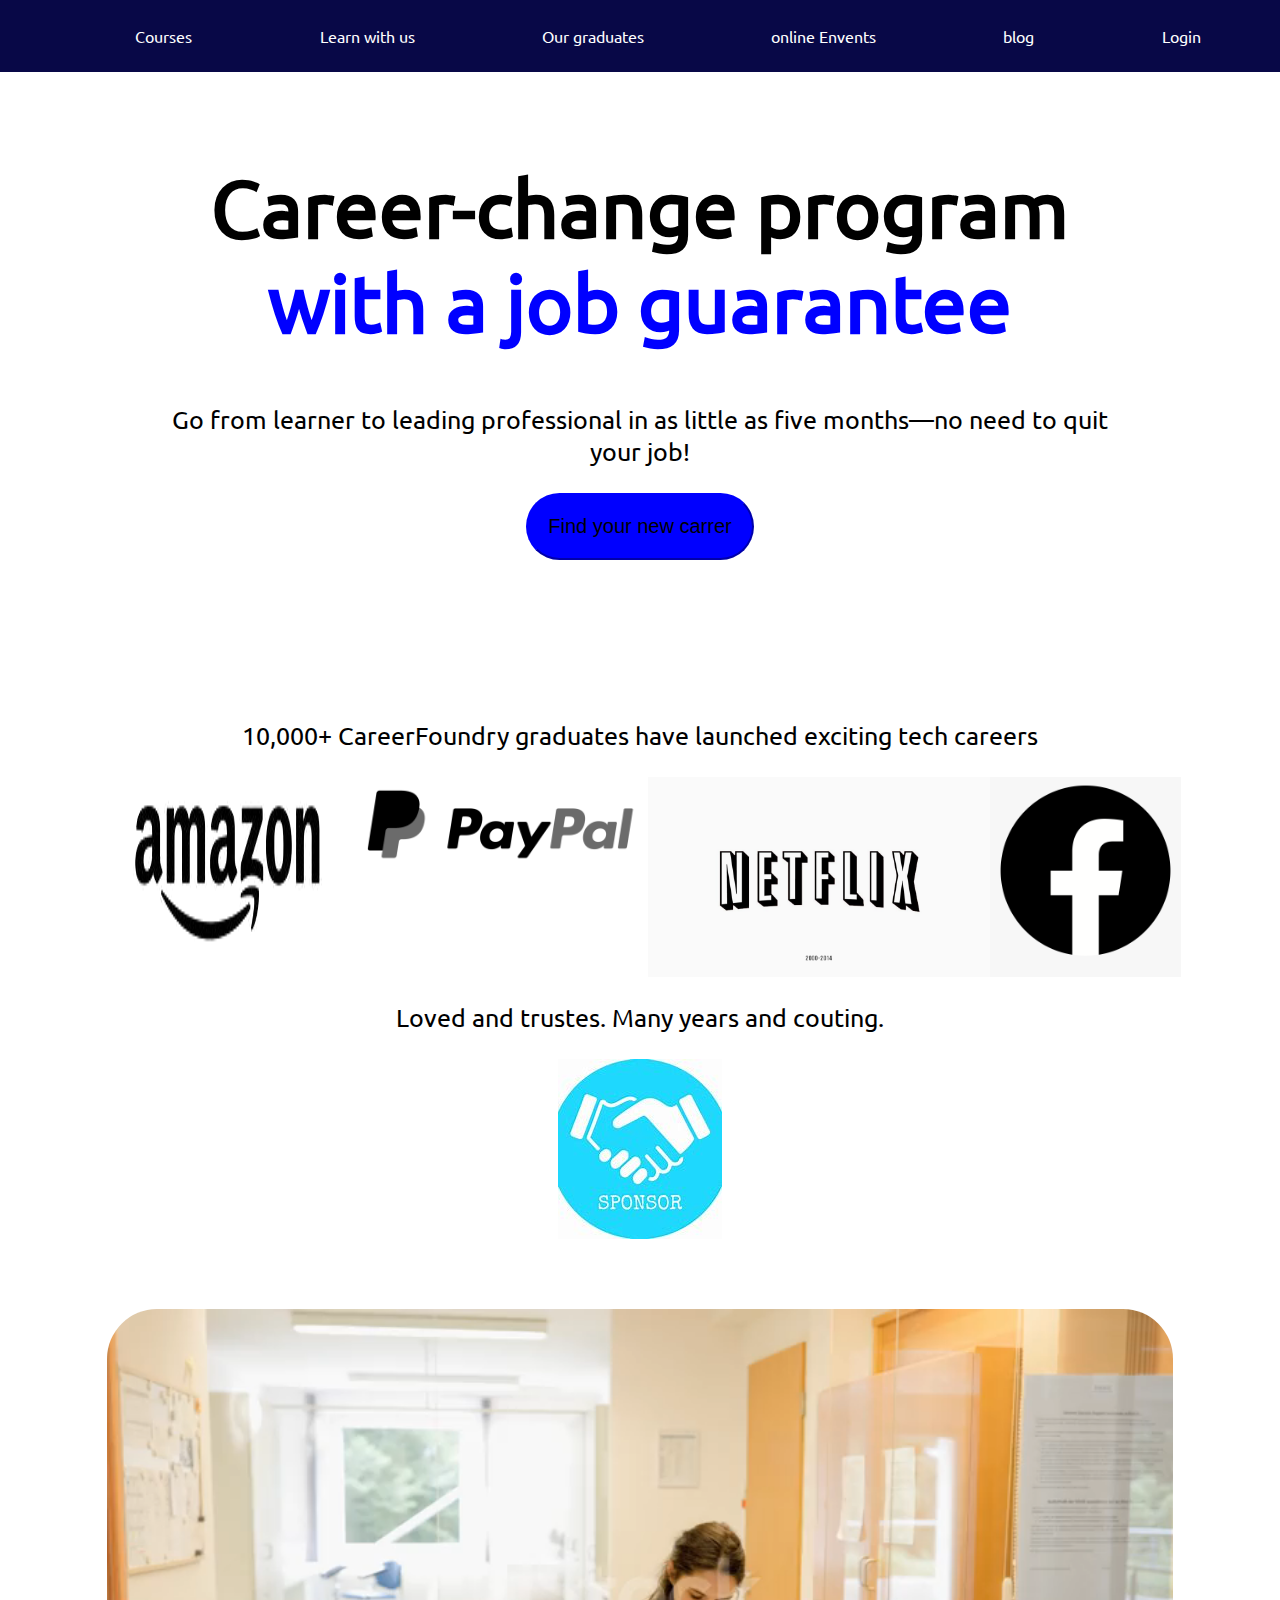
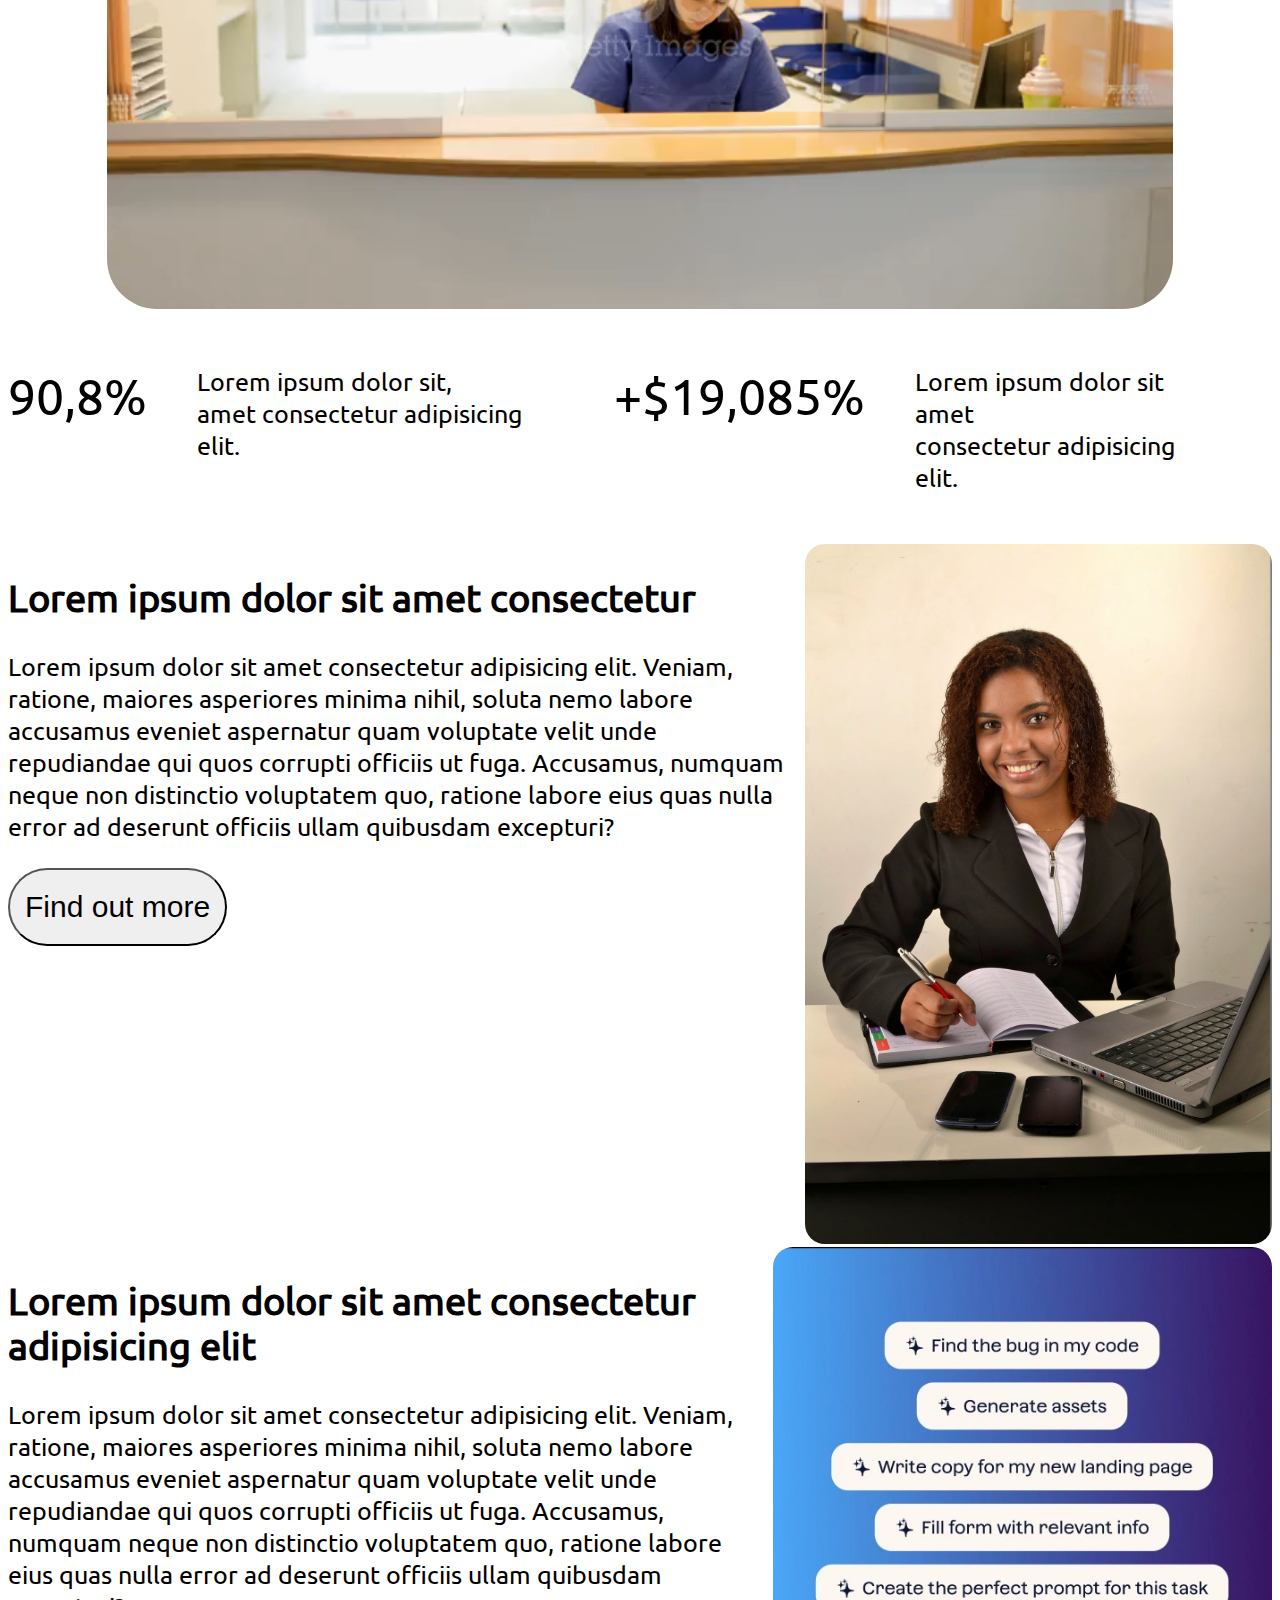
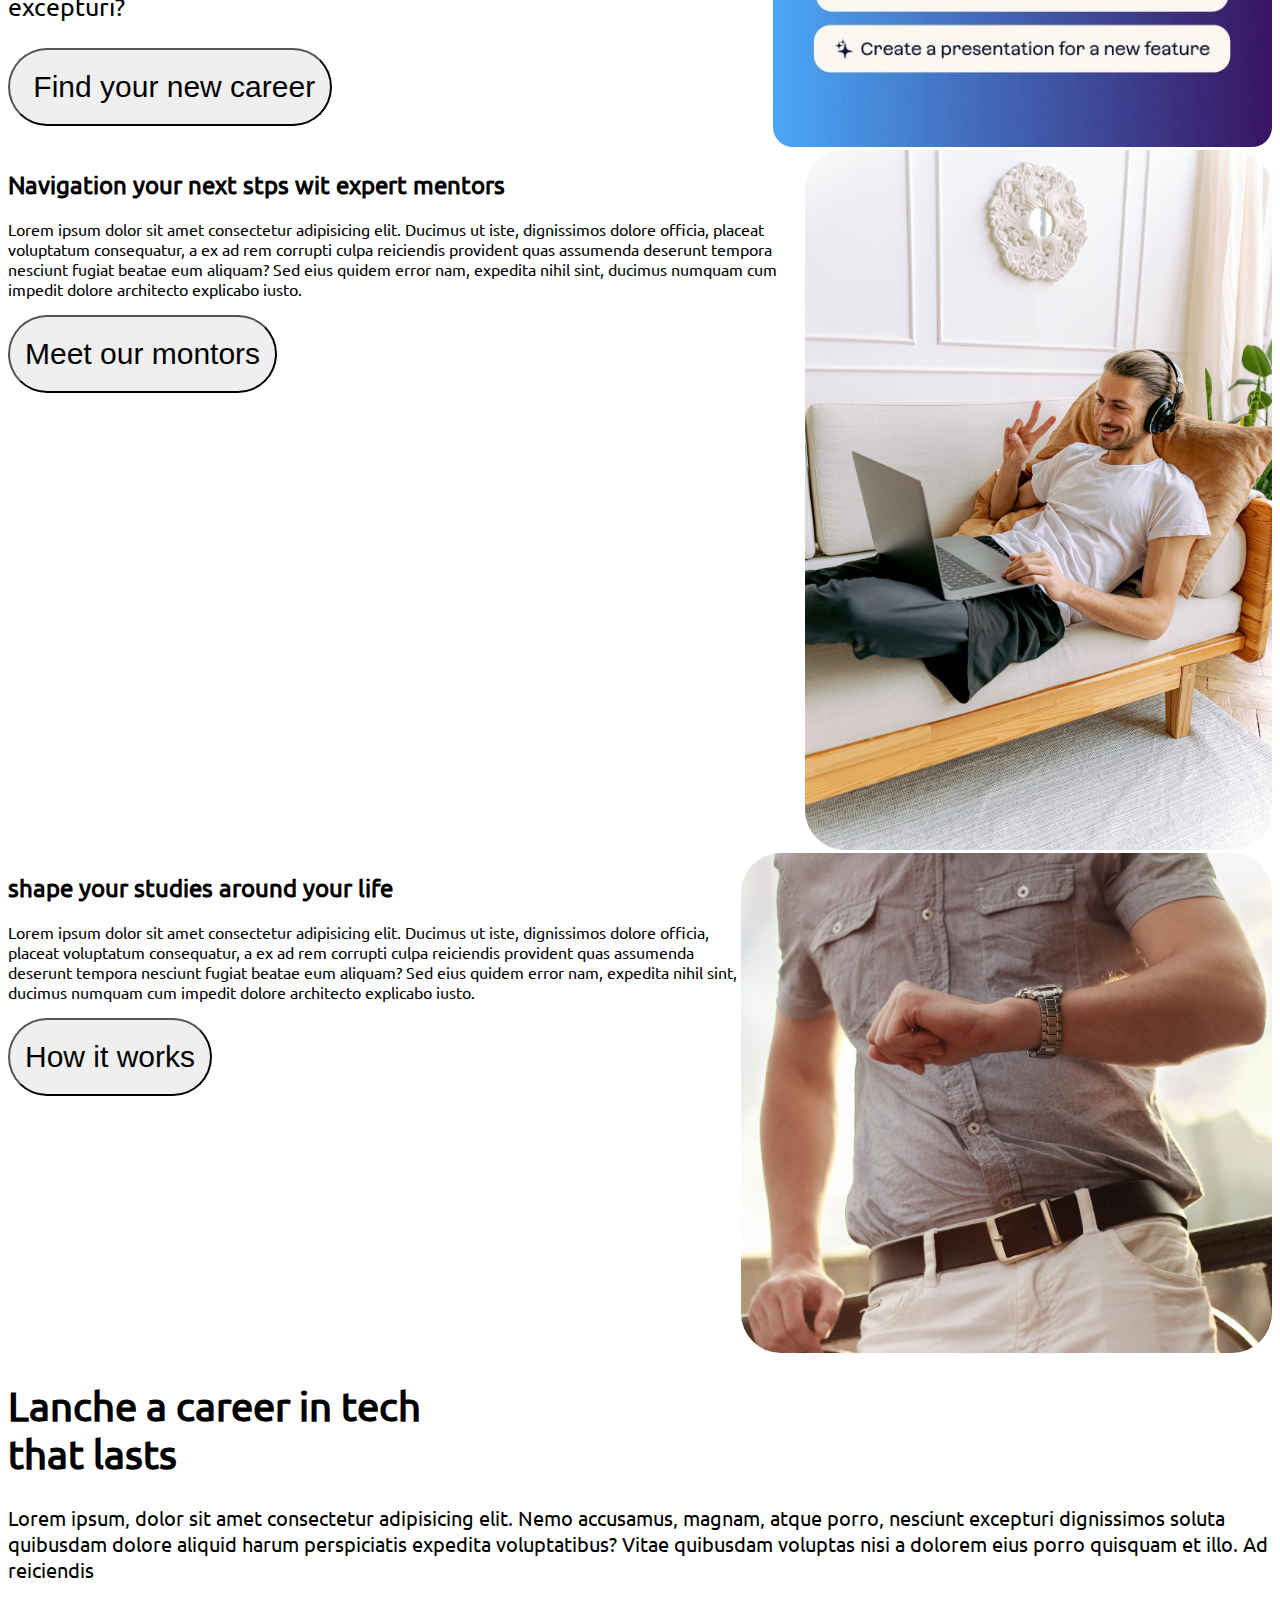
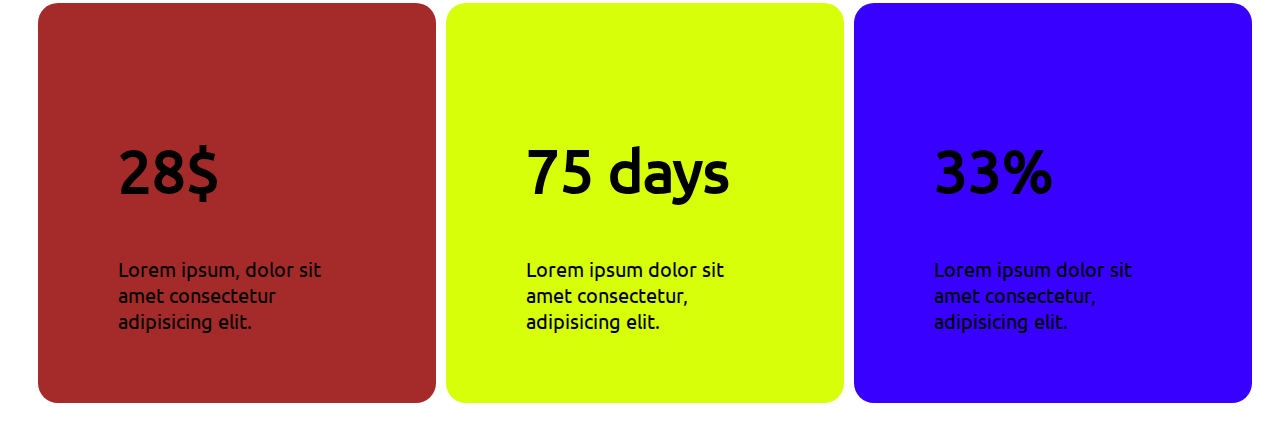
<file: HTML/index.html>
<!DOCTYPE html>
<html lang="en">
<head>
    <meta charset="UTF-8">
    <meta name="viewport" content="width=, initial-scale=1.0">
    <title>CareerF</title>
    <link rel="shortcut icon" href="../Img/Logo.jpeg">
    <link rel="stylesheet" href="../CSS/style.css">
</head>
<body>
    <!-- https://careerfoundry.com/ -->
    <section>
        

        <nav>
            <div class="all_nav">
                <ul>
                    <li>
                        <a href="">Courses</a>
                    </li>
                </ul>
    
                <ul>
                    <li>
                        <a href="">Learn with us</a>
                    </li>
                </ul>
    
                <ul>
                    <li>
                        <a href="">Our graduates</a>
                    </li>
                </ul>
    
                <ul>
                    <li>
                        <a href="">online Envents</a>
                    </li>
                </ul>
                <ul>
                    <li>
                        <a href="">blog</a>
                    </li>
                </ul>
    
    
                <ul>
                    <li>
                        <a href="">Login</a>
                    </li>
                </ul>
            </div>
        </nav>
        

        <div class="gride_container">
            <h1>Career-change program <br> <span id="color_h1">with a job guarantee</span></h1>
            <p>Go from learner to leading professional in as little as five months—no need to quit your job!</p>

            <form class="find" action="./pages/find_your_new_carrer.html">
                <input type="submit" value="Find your new carrer">
            </form>       
        </div>

        <div class="gride_container_two">
            <p>
                10,000+ CareerFoundry graduates have launched exciting tech careers
            </p>
            <div class="logo_wrapper">

                <img src="../Img/amazone_logo.png" alt="amazone_logo">

                <img src="../Img/paypal.png" alt="paypal_logo" height="95px">

                <img src="../Img/netflix.png" alt="netflix_logo" height="200px">

                <img src="../Img/facbook.png" alt="facbook_logo" height="200px">

            </div>
        </div>
 
        <div class="gride_container_tree">
            <p>Loved and trustes. Many years and couting.</p>
            <div class="logo_wrapper">
                <img src="../Img/sponsor.jpeg" alt="sponsor">
            </div>
        </div>

        <div class="intro_video">
            <center><video class="video" src="../video/reception.mp4" height="600px" ></video></center>
            <div class="element">
                <div class="element_one">
                    <p class="int">90,8%</p>
                    <p class="text">Lorem ipsum dolor sit, <br>amet consectetur adipisicing elit.</p>
                </div>
                <div class="element_two">
                    <p class="int">+$19,085%</p>
                    <p class="text">
                        Lorem ipsum dolor sit amet <br>consectetur adipisicing elit.
                    </p>
                </div>                
            </div>

        </div>

        <div class="cellule">
            <div class="section">
                <div class="section_1">
                    <div class="text">
                        <h2>Lorem ipsum dolor <span class="color_h2">sit amet consectetur</span> </h2>

                        <p>Lorem ipsum dolor sit amet consectetur adipisicing elit. Veniam, ratione, maiores asperiores minima nihil, soluta nemo labore accusamus eveniet aspernatur quam voluptate velit unde repudiandae qui quos corrupti officiis ut fuga. Accusamus, numquam neque non distinctio voluptatem quo, ratione labore eius quas nulla error ad deserunt officiis ullam quibusdam excepturi?</p>

                        <form class="find" action="">
                            <input type="submit" value="Find out more">                            
                        </form>

                    </div>
                    
                    <div class="woman">
                        <img src="../Img/woman.jpg" alt="women" height="700px">
                    </div>
                </div>

                <div class="section_2">
                    <div class="text">
                        <h2>Lorem ipsum dolor sit amet <span class="color_h2">consectetur adipisicing elit</span></h2>

                        <p>Lorem ipsum dolor sit amet consectetur adipisicing elit. Veniam, ratione, maiores asperiores minima nihil, soluta nemo labore accusamus eveniet aspernatur quam voluptate velit unde repudiandae qui quos corrupti officiis ut fuga. Accusamus, numquam neque non distinctio voluptatem quo, ratione labore eius quas nulla error ad deserunt officiis ullam quibusdam excepturi?</p>
                        
                        <form class="find" action="">
                            <input type="submit" value=" Find your new career">                            
                        </form>

                    </div>

                    <div class="img">
                        <img src="../Img/id.png" alt="image_id" height="500px">
                    </div>
                </div>

                <div class="section3">
                    <div class="text">
                        <h2>
                            Navigation your next stps wit <span>expert mentors</span> 
                        </h2>  
                        
                        <p>Lorem ipsum dolor sit amet consectetur adipisicing elit. Ducimus ut iste, dignissimos dolore officia, placeat voluptatum consequatur, a ex ad rem corrupti culpa reiciendis provident quas assumenda deserunt tempora nesciunt fugiat beatae eum aliquam? Sed eius quidem error nam, expedita nihil sint, ducimus numquam cum impedit dolore architecto explicabo iusto.</p>
                        
                        <form class="meet" action="">
                            <input type="submit" value="Meet our montors">
                        </form>
                    </div>

                    <div class="man">
                        <img src="../Img/man.jpg" alt="man to meet" height="700">
                    </div>
                </div>

                <div class="section4">
                    <div class="text">
                        <h2>
                            shape your studies <span>around your life</span> 
                        </h2>  
                        
                        <p>Lorem ipsum dolor sit amet consectetur adipisicing elit. Ducimus ut iste, dignissimos dolore officia, placeat voluptatum consequatur, a ex ad rem corrupti culpa reiciendis provident quas assumenda deserunt tempora nesciunt fugiat beatae eum aliquam? Sed eius quidem error nam, expedita nihil sint, ducimus numquam cum impedit dolore architecto explicabo iusto.</p>
                        
                        <form class="works" action="">
                            <input type="submit" value="How it works">
                        </form>
                    </div>

                    <div class="man">
                        <img src="../Img/time.jpg" alt="times" height="500">
                    </div>
                </div>

                </div>
            </div>
        </div>

        <div class="design">
            <h1>Lanche a career in tech <br>that lasts</h1>
            <p>Lorem ipsum, dolor sit amet consectetur adipisicing elit. Nemo accusamus, magnam, atque porro, nesciunt excepturi dignissimos soluta quibusdam dolore aliquid harum perspiciatis expedita voluptatibus? Vitae quibusdam voluptas nisi a dolorem eius porro quisquam et illo. Ad reiciendis </p>

            <div class="container">
                <div class="box box1">
                    <h2>28$</h2>
                    <p>Lorem ipsum, dolor sit amet consectetur adipisicing elit.</p>
                </div>
                <div class="box box2">
                    <h2>75 days</h2>
                    <p>Lorem ipsum dolor sit amet consectetur, adipisicing elit.</p>
                </div>
                <div class="box box3">
                    <h2>33%</h2>
                    <p>Lorem ipsum dolor sit amet consectetur, adipisicing elit.</p>
                </div>
                

            </div>
        </div>
    </section>

    <section></section>
    
</body>
</html>
</file>
<file: CSS/style.css>
@font-face {
    font-family: 'Ubuntu';
    src: url(../fonts/Ubuntu-Regular.ttf);
}
body{
    font-family: ubuntu;


}
nav .all_nav{
    background: rgb(8, 8, 71);
    display: flex;
    justify-content: space-evenly;
    padding: 10px;
    width: 100%;
    margin: -10rem -10px;
    position: fixed;
    z-index: 50;
}
nav ul {
    list-style-type: none;  
}
nav ul li a{
    text-decoration: none;
    color: white;
}

.gride_container{
    font-size: 40px;
    margin: 10rem;
    justify-content: space-evenly;
    /* margin-left: auto; */
    /* padding-left: 8px;
    padding-right: 8px; */   
}
.gride_container #color_h1{
    color: blue;
}
.gride_container h1{
    text-align: center;
}
.gride_container p{
    text-align: center;
    font-size: 25px;
}
.gride_container .find{
    text-align: center;
}
.gride_container input[type = 'submit']{
    font-size: 20px;
    text-decoration: none;
    border-color: blue;
    padding: 20px 20px;
    border-radius: 4rem;
    background-color: blue;
}

.gride_container_two{
    display: block;
}
.gride_container_two p{
    font-size: 25px;
    text-align: center;
}
.gride_container_two .logo_wrapper{
    display: flex;
    justify-content: center;
}

.gride_container_tree{
    display: block;
}
.gride_container_tree p{
    font-size: 25px;
    text-align: center;
}
.gride_container_tree .logo_wrapper{
    display: flex;
    justify-content: center;
}

.intro_video{
    margin: 70px 0px 0px;
    display: block;
    font-size: 25px;
}
.intro_video .element{
    display: flex;
}
.video{
    border-radius: 50px;
}
.element_one{
    display: flex;
}
.element_one .int{
    font-size: 50px;
}
.element_one .text{
    margin: 50px;
}

.element_two{
    display: flex;
}
.element_two .int{
    font-size: 50px;
}
.element_two .text{
    margin: 50px;
}

.section_1{
    display: flex;
    justify-content: space-evenly;
}
.section_1 .text{
    font-size: 25px;
}

.section_1 .woman img{
    border-radius: 20px ;
}
.section_1 .find input[type="submit"]{
    text-decoration: none;
    padding: 20px 15px 20px 15px;
    border-radius: 40px;
    border-color: black;
    font-size: 30px;
}
.section_2{
    display: flex;
}
.section_2 .text{
    font-size: 25px;
}
.section_2 .img img{
    border-radius: 20px;
}
.section_2 .find input[type="submit"]{
    text-decoration: none;
    padding: 20px 15px 20px 15px;
    border-radius: 40px;
    border-color: black;
    font-size: 30px; 
}

.section3{
    display: flex;
}
.section3 .meet input[type="submit"]{
    text-decoration: none;
    padding: 20px 15px 20px 15px;
    border-radius: 40px;
    border-color: black;
    font-size: 30px; 
}

.section3 .man img{
    border-radius: 40px;
}

.section4{
    display: flex;
}
.section4 .works input[type="submit"]{
    text-decoration: none;
    padding: 20px 15px 20px 15px;
    border-radius: 40px;
    border-color: black;
    font-size: 30px; 
}

.section4 .man img{
    border-radius: 40px;
}

.design h1 {
    font-size: 40px;
    font-weight: bold;
}
.design p {
    font-size: 20px;
}

.container{
    display: flex;
    margin: 20px;
    flex-wrap:  nowrap;
    justify-content: center;

}
.box{
    padding: 5rem;
    height: 15rem;
    margin-bottom: 10px;
    margin-left: 10px;
    border-radius: 20px;
}


.box h2{
    font-weight: bold;
    font-size: 60px;

}

.box1{
    background-color: brown;
}
.box2{
    background-color: rgb(214, 255, 9);
}
.box3{
    background-color: rgb(55, 0, 255);
}
</file>
